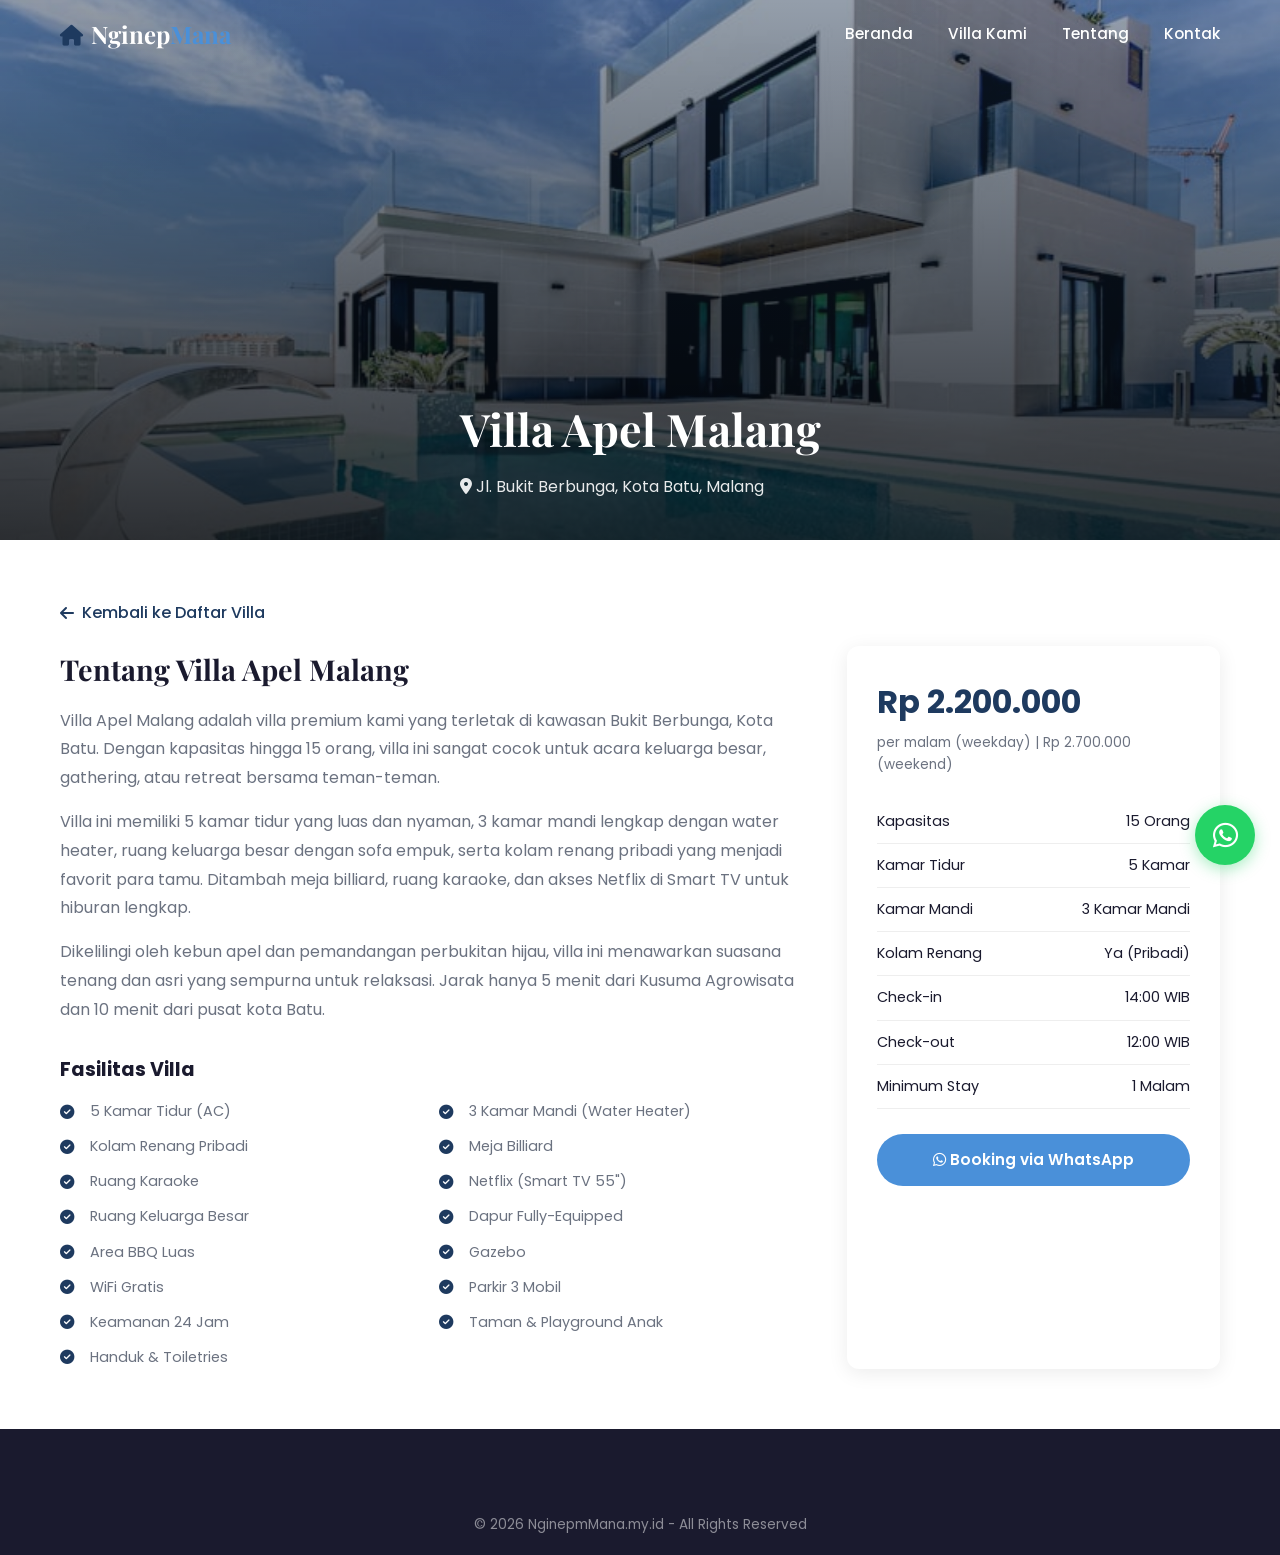
<file: villa-apel.html>
<!DOCTYPE html>
<html lang="id">
<head>
    <meta charset="UTF-8">
    <meta name="viewport" content="width=device-width, initial-scale=1.0">
    <meta name="description" content="Villa Apel Malang - Sewa villa mewah dengan 4 kamar tidur dan kolam renang pribadi di Kota Batu.">
    <title>Villa Apel Malang | Nginep Mana</title>
    <link rel="icon" type="image/svg+xml" href="img/favicon.svg">
    <link rel="stylesheet" href="css/style.css">
    <link rel="preconnect" href="https://fonts.googleapis.com">
    <link rel="preconnect" href="https://fonts.gstatic.com" crossorigin>
    <link href="https://fonts.googleapis.com/css2?family=Playfair+Display:wght@400;600;700&family=Poppins:wght@300;400;500;600&display=swap" rel="stylesheet">
    <link rel="stylesheet" href="https://cdnjs.cloudflare.com/ajax/libs/font-awesome/6.7.2/css/all.min.css">
</head>
<body>
    <!-- Navigation -->
    <nav class="navbar scrolled" id="navbar">
        <div class="container nav-container">
            <a href="index.html" class="logo">
                <span class="logo-icon"><i class="fas fa-home"></i></span>
                <span class="logo-text">Nginep<span class="highlight">Mana</span></span>
            </a>
            <ul class="nav-links" id="navLinks">
                <li><a href="index.html#beranda">Beranda</a></li>
                <li><a href="index.html#villa">Villa Kami</a></li>
                <li><a href="index.html#tentang">Tentang</a></li>
                <li><a href="index.html#kontak">Kontak</a></li>
            </ul>
            <button class="nav-toggle" id="navToggle">
                <i class="fas fa-bars"></i>
            </button>
        </div>
    </nav>

    <!-- Villa Hero -->
    <section class="villa-detail-hero">
        <img src="img/villa2.jpg" alt="Villa Apel Malang">
        <div class="overlay"></div>
        <div class="hero-text container">
            <h1>Villa Apel Malang</h1>
            <p><i class="fas fa-map-marker-alt"></i> Jl. Bukit Berbunga, Kota Batu, Malang</p>
        </div>
    </section>

    <!-- Villa Detail Content -->
    <section class="villa-detail-content">
        <div class="container">
            <a href="index.html#villa" class="back-link"><i class="fas fa-arrow-left"></i> Kembali ke Daftar Villa</a>
            <div class="villa-detail-grid">
                <div class="villa-description">
                    <h2>Tentang Villa Apel Malang</h2>
                    <p>Villa Apel Malang adalah villa premium kami yang terletak di kawasan Bukit Berbunga, Kota Batu. Dengan kapasitas hingga 15 orang, villa ini sangat cocok untuk acara keluarga besar, gathering, atau retreat bersama teman-teman.</p>
                    <p>Villa ini memiliki 5 kamar tidur yang luas dan nyaman, 3 kamar mandi lengkap dengan water heater, ruang keluarga besar dengan sofa empuk, serta kolam renang pribadi yang menjadi favorit para tamu. Ditambah meja billiard, ruang karaoke, dan akses Netflix di Smart TV untuk hiburan lengkap.</p>
                    <p>Dikelilingi oleh kebun apel dan pemandangan perbukitan hijau, villa ini menawarkan suasana tenang dan asri yang sempurna untuk relaksasi. Jarak hanya 5 menit dari Kusuma Agrowisata dan 10 menit dari pusat kota Batu.</p>

                    <div class="villa-amenities">
                        <h3>Fasilitas Villa</h3>
                        <ul class="amenity-list">
                            <li><i class="fas fa-check-circle"></i> 5 Kamar Tidur (AC)</li>
                            <li><i class="fas fa-check-circle"></i> 3 Kamar Mandi (Water Heater)</li>
                            <li><i class="fas fa-check-circle"></i> Kolam Renang Pribadi</li>
                            <li><i class="fas fa-check-circle"></i> Meja Billiard</li>
                            <li><i class="fas fa-check-circle"></i> Ruang Karaoke</li>
                            <li><i class="fas fa-check-circle"></i> Netflix (Smart TV 55")</li>
                            <li><i class="fas fa-check-circle"></i> Ruang Keluarga Besar</li>
                            <li><i class="fas fa-check-circle"></i> Dapur Fully-Equipped</li>
                            <li><i class="fas fa-check-circle"></i> Area BBQ Luas</li>
                            <li><i class="fas fa-check-circle"></i> Gazebo</li>
                            <li><i class="fas fa-check-circle"></i> WiFi Gratis</li>
                            <li><i class="fas fa-check-circle"></i> Parkir 3 Mobil</li>
                            <li><i class="fas fa-check-circle"></i> Keamanan 24 Jam</li>
                            <li><i class="fas fa-check-circle"></i> Taman & Playground Anak</li>
                            <li><i class="fas fa-check-circle"></i> Handuk & Toiletries</li>
                        </ul>
                    </div>
                </div>

                <div class="villa-booking-card">
                    <div class="price-tag">Rp 2.200.000</div>
                    <div class="price-note">per malam (weekday) | Rp 2.700.000 (weekend)</div>
                    <ul class="booking-details">
                        <li><span>Kapasitas</span><span>15 Orang</span></li>
                        <li><span>Kamar Tidur</span><span>5 Kamar</span></li>
                        <li><span>Kamar Mandi</span><span>3 Kamar Mandi</span></li>
                        <li><span>Kolam Renang</span><span>Ya (Pribadi)</span></li>
                        <li><span>Check-in</span><span>14:00 WIB</span></li>
                        <li><span>Check-out</span><span>12:00 WIB</span></li>
                        <li><span>Minimum Stay</span><span>1 Malam</span></li>
                    </ul>
                    <a href="https://wa.me/628997923594?text=Halo,%20saya%20ingin%20booking%20Villa%20Apel%20Malang" class="btn btn-primary btn-full" target="_blank">
                        <i class="fab fa-whatsapp"></i> Booking via WhatsApp
                    </a>
                </div>
            </div>
        </div>
    </section>

    <!-- Footer -->
    <footer class="footer">
        <div class="container">
            <div class="footer-bottom">
                <p>&copy; 2026 NginepmMana.my.id - All Rights Reserved</p>
            </div>
        </div>
    </footer>

    <a href="https://wa.me/628997923594" class="wa-float" target="_blank">
        <i class="fab fa-whatsapp"></i>
    </a>

    <script src="js/main.js"></script>
</body>
</html>
</file>
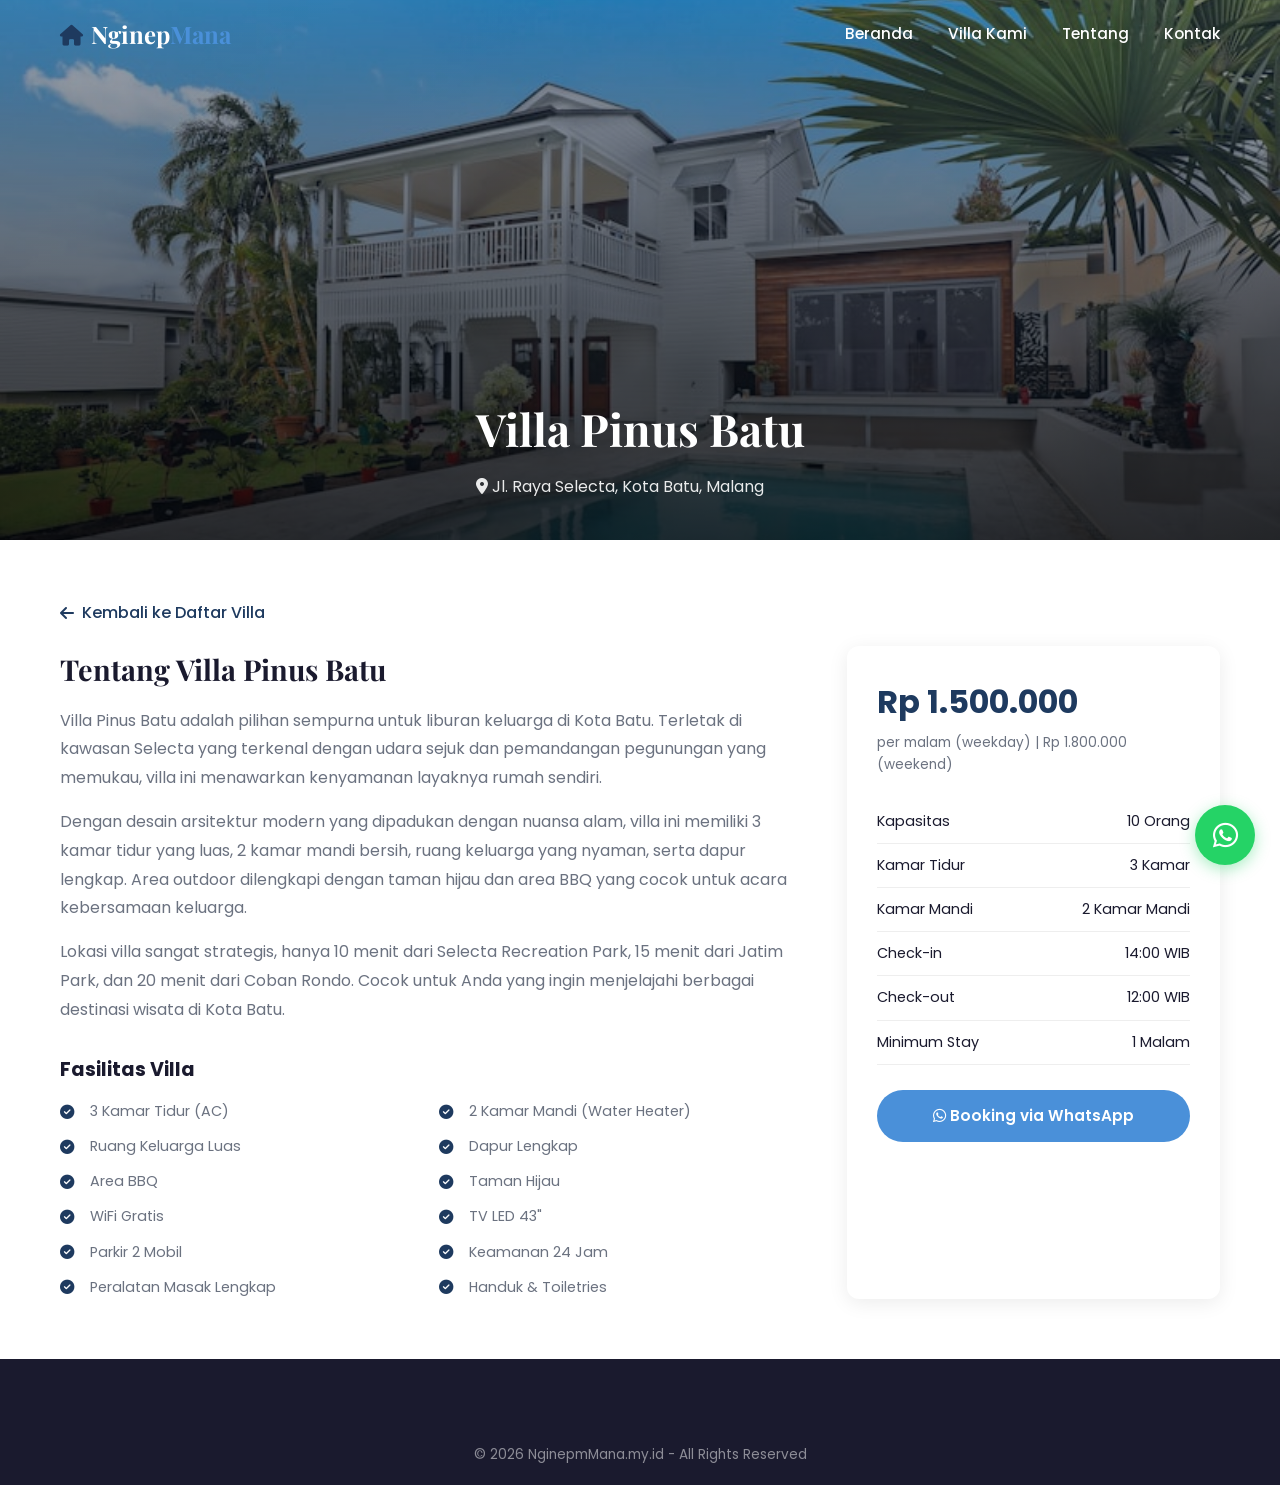
<file: villa-pinus.html>
<!DOCTYPE html>
<html lang="id">
<head>
    <meta charset="UTF-8">
    <meta name="viewport" content="width=device-width, initial-scale=1.0">
    <meta name="description" content="Villa Pinus Batu - Sewa villa nyaman dengan 3 kamar tidur di Kota Batu. Cocok untuk keluarga hingga 10 orang.">
    <title>Villa Pinus Batu | Nginep Mana</title>
    <link rel="icon" type="image/svg+xml" href="img/favicon.svg">
    <link rel="stylesheet" href="css/style.css">
    <link rel="preconnect" href="https://fonts.googleapis.com">
    <link rel="preconnect" href="https://fonts.gstatic.com" crossorigin>
    <link href="https://fonts.googleapis.com/css2?family=Playfair+Display:wght@400;600;700&family=Poppins:wght@300;400;500;600&display=swap" rel="stylesheet">
    <link rel="stylesheet" href="https://cdnjs.cloudflare.com/ajax/libs/font-awesome/6.7.2/css/all.min.css">
</head>
<body>
    <!-- Navigation -->
    <nav class="navbar scrolled" id="navbar">
        <div class="container nav-container">
            <a href="index.html" class="logo">
                <span class="logo-icon"><i class="fas fa-home"></i></span>
                <span class="logo-text">Nginep<span class="highlight">Mana</span></span>
            </a>
            <ul class="nav-links" id="navLinks">
                <li><a href="index.html#beranda">Beranda</a></li>
                <li><a href="index.html#villa">Villa Kami</a></li>
                <li><a href="index.html#tentang">Tentang</a></li>
                <li><a href="index.html#kontak">Kontak</a></li>
            </ul>
            <button class="nav-toggle" id="navToggle">
                <i class="fas fa-bars"></i>
            </button>
        </div>
    </nav>

    <!-- Villa Hero -->
    <section class="villa-detail-hero">
        <img src="img/villa1.jpg" alt="Villa Pinus Batu">
        <div class="overlay"></div>
        <div class="hero-text container">
            <h1>Villa Pinus Batu</h1>
            <p><i class="fas fa-map-marker-alt"></i> Jl. Raya Selecta, Kota Batu, Malang</p>
        </div>
    </section>

    <!-- Villa Detail Content -->
    <section class="villa-detail-content">
        <div class="container">
            <a href="index.html#villa" class="back-link"><i class="fas fa-arrow-left"></i> Kembali ke Daftar Villa</a>
            <div class="villa-detail-grid">
                <div class="villa-description">
                    <h2>Tentang Villa Pinus Batu</h2>
                    <p>Villa Pinus Batu adalah pilihan sempurna untuk liburan keluarga di Kota Batu. Terletak di kawasan Selecta yang terkenal dengan udara sejuk dan pemandangan pegunungan yang memukau, villa ini menawarkan kenyamanan layaknya rumah sendiri.</p>
                    <p>Dengan desain arsitektur modern yang dipadukan dengan nuansa alam, villa ini memiliki 3 kamar tidur yang luas, 2 kamar mandi bersih, ruang keluarga yang nyaman, serta dapur lengkap. Area outdoor dilengkapi dengan taman hijau dan area BBQ yang cocok untuk acara kebersamaan keluarga.</p>
                    <p>Lokasi villa sangat strategis, hanya 10 menit dari Selecta Recreation Park, 15 menit dari Jatim Park, dan 20 menit dari Coban Rondo. Cocok untuk Anda yang ingin menjelajahi berbagai destinasi wisata di Kota Batu.</p>

                    <div class="villa-amenities">
                        <h3>Fasilitas Villa</h3>
                        <ul class="amenity-list">
                            <li><i class="fas fa-check-circle"></i> 3 Kamar Tidur (AC)</li>
                            <li><i class="fas fa-check-circle"></i> 2 Kamar Mandi (Water Heater)</li>
                            <li><i class="fas fa-check-circle"></i> Ruang Keluarga Luas</li>
                            <li><i class="fas fa-check-circle"></i> Dapur Lengkap</li>
                            <li><i class="fas fa-check-circle"></i> Area BBQ</li>
                            <li><i class="fas fa-check-circle"></i> Taman Hijau</li>
                            <li><i class="fas fa-check-circle"></i> WiFi Gratis</li>
                            <li><i class="fas fa-check-circle"></i> TV LED 43"</li>
                            <li><i class="fas fa-check-circle"></i> Parkir 2 Mobil</li>
                            <li><i class="fas fa-check-circle"></i> Keamanan 24 Jam</li>
                            <li><i class="fas fa-check-circle"></i> Peralatan Masak Lengkap</li>
                            <li><i class="fas fa-check-circle"></i> Handuk & Toiletries</li>
                        </ul>
                    </div>
                </div>

                <div class="villa-booking-card">
                    <div class="price-tag">Rp 1.500.000</div>
                    <div class="price-note">per malam (weekday) | Rp 1.800.000 (weekend)</div>
                    <ul class="booking-details">
                        <li><span>Kapasitas</span><span>10 Orang</span></li>
                        <li><span>Kamar Tidur</span><span>3 Kamar</span></li>
                        <li><span>Kamar Mandi</span><span>2 Kamar Mandi</span></li>
                        <li><span>Check-in</span><span>14:00 WIB</span></li>
                        <li><span>Check-out</span><span>12:00 WIB</span></li>
                        <li><span>Minimum Stay</span><span>1 Malam</span></li>
                    </ul>
                    <a href="https://wa.me/628997923594?text=Halo,%20saya%20ingin%20booking%20Villa%20Pinus%20Batu" class="btn btn-primary btn-full" target="_blank">
                        <i class="fab fa-whatsapp"></i> Booking via WhatsApp
                    </a>
                </div>
            </div>
        </div>
    </section>

    <!-- Footer -->
    <footer class="footer">
        <div class="container">
            <div class="footer-bottom">
                <p>&copy; 2026 NginepmMana.my.id - All Rights Reserved</p>
            </div>
        </div>
    </footer>

    <a href="https://wa.me/628997923594" class="wa-float" target="_blank">
        <i class="fab fa-whatsapp"></i>
    </a>

    <script src="js/main.js"></script>
</body>
</html>
</file>
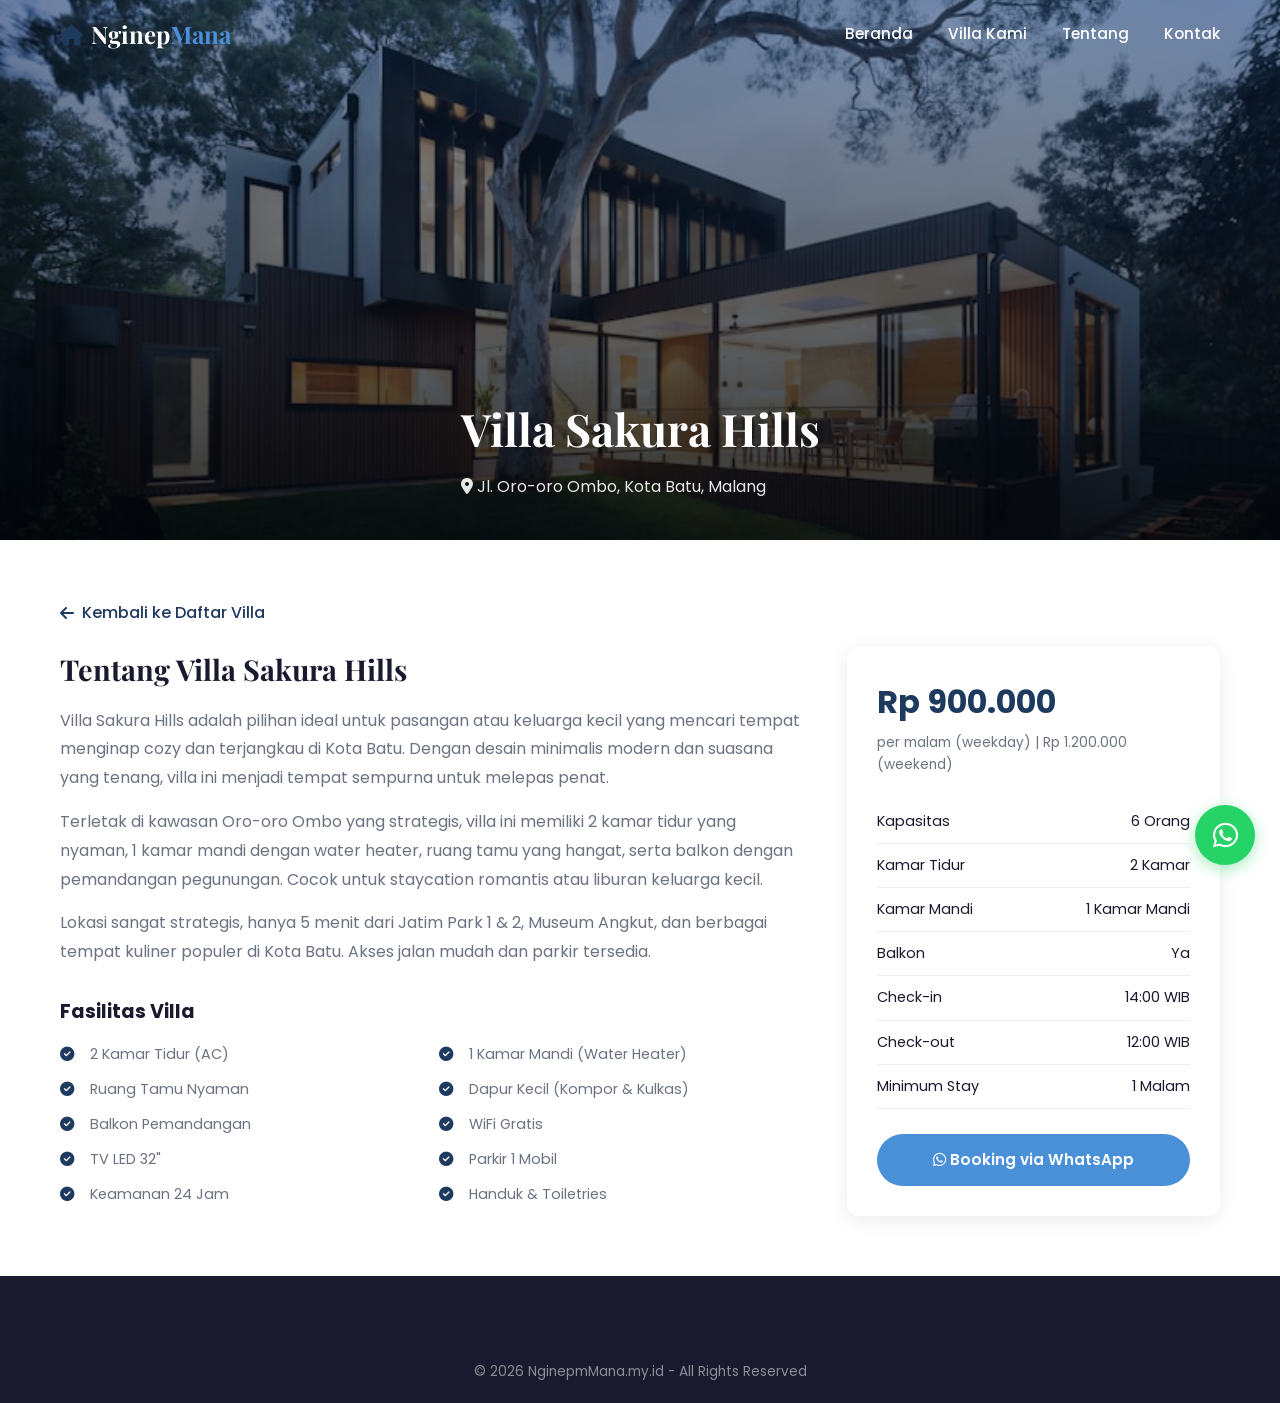
<file: villa-sakura.html>
<!DOCTYPE html>
<html lang="id">
<head>
    <meta charset="UTF-8">
    <meta name="viewport" content="width=device-width, initial-scale=1.0">
    <meta name="description" content="Villa Sakura Hills - Sewa villa cozy untuk pasangan dan keluarga kecil di Kota Batu dengan harga terjangkau.">
    <title>Villa Sakura Hills | Nginep Mana</title>
    <link rel="icon" type="image/svg+xml" href="img/favicon.svg">
    <link rel="stylesheet" href="css/style.css">
    <link rel="preconnect" href="https://fonts.googleapis.com">
    <link rel="preconnect" href="https://fonts.gstatic.com" crossorigin>
    <link href="https://fonts.googleapis.com/css2?family=Playfair+Display:wght@400;600;700&family=Poppins:wght@300;400;500;600&display=swap" rel="stylesheet">
    <link rel="stylesheet" href="https://cdnjs.cloudflare.com/ajax/libs/font-awesome/6.7.2/css/all.min.css">
</head>
<body>
    <!-- Navigation -->
    <nav class="navbar scrolled" id="navbar">
        <div class="container nav-container">
            <a href="index.html" class="logo">
                <span class="logo-icon"><i class="fas fa-home"></i></span>
                <span class="logo-text">Nginep<span class="highlight">Mana</span></span>
            </a>
            <ul class="nav-links" id="navLinks">
                <li><a href="index.html#beranda">Beranda</a></li>
                <li><a href="index.html#villa">Villa Kami</a></li>
                <li><a href="index.html#tentang">Tentang</a></li>
                <li><a href="index.html#kontak">Kontak</a></li>
            </ul>
            <button class="nav-toggle" id="navToggle">
                <i class="fas fa-bars"></i>
            </button>
        </div>
    </nav>

    <!-- Villa Hero -->
    <section class="villa-detail-hero">
        <img src="img/villa3.jpg" alt="Villa Sakura Hills">
        <div class="overlay"></div>
        <div class="hero-text container">
            <h1>Villa Sakura Hills</h1>
            <p><i class="fas fa-map-marker-alt"></i> Jl. Oro-oro Ombo, Kota Batu, Malang</p>
        </div>
    </section>

    <!-- Villa Detail Content -->
    <section class="villa-detail-content">
        <div class="container">
            <a href="index.html#villa" class="back-link"><i class="fas fa-arrow-left"></i> Kembali ke Daftar Villa</a>
            <div class="villa-detail-grid">
                <div class="villa-description">
                    <h2>Tentang Villa Sakura Hills</h2>
                    <p>Villa Sakura Hills adalah pilihan ideal untuk pasangan atau keluarga kecil yang mencari tempat menginap cozy dan terjangkau di Kota Batu. Dengan desain minimalis modern dan suasana yang tenang, villa ini menjadi tempat sempurna untuk melepas penat.</p>
                    <p>Terletak di kawasan Oro-oro Ombo yang strategis, villa ini memiliki 2 kamar tidur yang nyaman, 1 kamar mandi dengan water heater, ruang tamu yang hangat, serta balkon dengan pemandangan pegunungan. Cocok untuk staycation romantis atau liburan keluarga kecil.</p>
                    <p>Lokasi sangat strategis, hanya 5 menit dari Jatim Park 1 & 2, Museum Angkut, dan berbagai tempat kuliner populer di Kota Batu. Akses jalan mudah dan parkir tersedia.</p>

                    <div class="villa-amenities">
                        <h3>Fasilitas Villa</h3>
                        <ul class="amenity-list">
                            <li><i class="fas fa-check-circle"></i> 2 Kamar Tidur (AC)</li>
                            <li><i class="fas fa-check-circle"></i> 1 Kamar Mandi (Water Heater)</li>
                            <li><i class="fas fa-check-circle"></i> Ruang Tamu Nyaman</li>
                            <li><i class="fas fa-check-circle"></i> Dapur Kecil (Kompor & Kulkas)</li>
                            <li><i class="fas fa-check-circle"></i> Balkon Pemandangan</li>
                            <li><i class="fas fa-check-circle"></i> WiFi Gratis</li>
                            <li><i class="fas fa-check-circle"></i> TV LED 32"</li>
                            <li><i class="fas fa-check-circle"></i> Parkir 1 Mobil</li>
                            <li><i class="fas fa-check-circle"></i> Keamanan 24 Jam</li>
                            <li><i class="fas fa-check-circle"></i> Handuk & Toiletries</li>
                        </ul>
                    </div>
                </div>

                <div class="villa-booking-card">
                    <div class="price-tag">Rp 900.000</div>
                    <div class="price-note">per malam (weekday) | Rp 1.200.000 (weekend)</div>
                    <ul class="booking-details">
                        <li><span>Kapasitas</span><span>6 Orang</span></li>
                        <li><span>Kamar Tidur</span><span>2 Kamar</span></li>
                        <li><span>Kamar Mandi</span><span>1 Kamar Mandi</span></li>
                        <li><span>Balkon</span><span>Ya</span></li>
                        <li><span>Check-in</span><span>14:00 WIB</span></li>
                        <li><span>Check-out</span><span>12:00 WIB</span></li>
                        <li><span>Minimum Stay</span><span>1 Malam</span></li>
                    </ul>
                    <a href="https://wa.me/628997923594?text=Halo,%20saya%20ingin%20booking%20Villa%20Sakura%20Hills" class="btn btn-primary btn-full" target="_blank">
                        <i class="fab fa-whatsapp"></i> Booking via WhatsApp
                    </a>
                </div>
            </div>
        </div>
    </section>

    <!-- Footer -->
    <footer class="footer">
        <div class="container">
            <div class="footer-bottom">
                <p>&copy; 2026 NginepmMana.my.id - All Rights Reserved</p>
            </div>
        </div>
    </footer>

    <a href="https://wa.me/628997923594" class="wa-float" target="_blank">
        <i class="fab fa-whatsapp"></i>
    </a>

    <script src="js/main.js"></script>
</body>
</html>
</file>
<file: css/style.css>
/* ===== RESET & BASE ===== */
* {
    margin: 0;
    padding: 0;
    box-sizing: border-box;
}

:root {
    --primary: #1e3a5f;
    --primary-dark: #0f2440;
    --primary-light: #4a90d9;
    --secondary: #c9a84c;
    --accent: #d4af37;
    --dark: #1a1a2e;
    --gray: #6b7280;
    --gray-light: #f3f4f6;
    --white: #ffffff;
    --shadow: 0 4px 20px rgba(0,0,0,0.08);
    --shadow-hover: 0 8px 30px rgba(0,0,0,0.12);
    --radius: 12px;
    --transition: all 0.3s ease;
}

html {
    scroll-behavior: smooth;
}

body {
    font-family: 'Poppins', sans-serif;
    color: var(--dark);
    line-height: 1.6;
    overflow-x: hidden;
}

.container {
    max-width: 1200px;
    margin: 0 auto;
    padding: 0 20px;
}

a {
    text-decoration: none;
    color: inherit;
}

img {
    max-width: 100%;
    height: auto;
    display: block;
}


/* ===== NAVBAR ===== */
.navbar {
    position: fixed;
    top: 0;
    left: 0;
    width: 100%;
    z-index: 1000;
    padding: 15px 0;
    transition: var(--transition);
    background: transparent;
}

.navbar.scrolled {
    background: var(--white);
    box-shadow: var(--shadow);
    padding: 10px 0;
}

.nav-container {
    display: flex;
    align-items: center;
    justify-content: space-between;
}

.logo {
    display: flex;
    align-items: center;
    gap: 8px;
    font-size: 1.5rem;
    font-weight: 700;
    font-family: 'Playfair Display', serif;
}

.logo-icon {
    color: var(--primary);
    font-size: 1.3rem;
}

.logo-text {
    color: var(--white);
    transition: var(--transition);
}

.navbar.scrolled .logo-text {
    color: var(--dark);
}

.logo-text .highlight {
    color: var(--primary-light);
}

.navbar.scrolled .logo-text .highlight {
    color: var(--primary);
}

.nav-links {
    display: flex;
    list-style: none;
    gap: 35px;
}

.nav-links a {
    color: var(--white);
    font-weight: 500;
    font-size: 0.95rem;
    transition: var(--transition);
    position: relative;
}

.nav-links a::after {
    content: '';
    position: absolute;
    bottom: -5px;
    left: 0;
    width: 0;
    height: 2px;
    background: var(--primary-light);
    transition: var(--transition);
}

.nav-links a:hover::after {
    width: 100%;
}

.navbar.scrolled .nav-links a {
    color: var(--dark);
}

.nav-toggle {
    display: none;
    background: none;
    border: none;
    font-size: 1.5rem;
    color: var(--white);
    cursor: pointer;
}

.navbar.scrolled .nav-toggle {
    color: var(--dark);
}


/* ===== HERO ===== */
.hero {
    height: 100vh;
    min-height: 600px;
    display: flex;
    align-items: center;
    justify-content: center;
    text-align: center;
    position: relative;
    overflow: clip;
}

.hero .parallax-bg {
    position: absolute;
    top: -15%;
    left: 0;
    width: 100%;
    height: 130%;
    background: url('../img/hero-bg.jpg') center/cover no-repeat;
    will-change: transform;
    z-index: 0;
}

.hero-overlay {
    position: absolute;
    top: 0;
    left: 0;
    width: 100%;
    height: 100%;
    background: linear-gradient(180deg, rgba(15,36,64,0.7) 0%, rgba(30,58,95,0.85) 100%);
    z-index: 1;
}

.hero-content {
    position: relative;
    z-index: 2;
    color: var(--white);
    max-width: 700px;
    padding: 0 20px;
}

.hero-content h1 {
    font-family: 'Playfair Display', serif;
    font-size: 4rem;
    font-weight: 700;
    margin-bottom: 10px;
    animation: fadeInUp 1s ease;
}

.hero-subtitle {
    font-size: 1.4rem;
    font-weight: 300;
    margin-bottom: 15px;
    animation: fadeInUp 1s ease 0.2s both;
}

.hero-desc {
    font-size: 1rem;
    opacity: 0.9;
    margin-bottom: 30px;
    animation: fadeInUp 1s ease 0.4s both;
}

.hero-scroll {
    position: absolute;
    bottom: 30px;
    left: 50%;
    transform: translateX(-50%);
    z-index: 2;
    animation: bounce 2s infinite;
}

.hero-scroll a {
    color: var(--white);
    font-size: 1.5rem;
    opacity: 0.7;
}

@keyframes fadeInUp {
    from { opacity: 0; transform: translateY(30px); }
    to { opacity: 1; transform: translateY(0); }
}

@keyframes bounce {
    0%, 20%, 50%, 80%, 100% { transform: translateX(-50%) translateY(0); }
    40% { transform: translateX(-50%) translateY(-10px); }
    60% { transform: translateX(-50%) translateY(-5px); }
}


/* ===== BUTTONS ===== */
.btn {
    display: inline-block;
    padding: 14px 32px;
    border-radius: 50px;
    font-weight: 600;
    font-size: 0.95rem;
    transition: var(--transition);
    cursor: pointer;
    border: none;
    text-align: center;
}

.btn-primary {
    background: var(--primary-light);
    color: var(--white);
}

.btn-primary:hover {
    background: var(--primary);
    transform: translateY(-2px);
    box-shadow: 0 5px 15px rgba(30,58,95,0.4);
}

.btn-secondary {
    background: var(--white);
    color: var(--primary);
    border: 2px solid var(--primary);
}

.btn-secondary:hover {
    background: var(--primary);
    color: var(--white);
    transform: translateY(-2px);
}

.btn-full {
    width: 100%;
}

/* ===== PARALLAX SYSTEM ===== */
.parallax-bg {
    position: absolute;
    top: -15%;
    left: 0;
    width: 100%;
    height: 130%;
    background-position: center;
    background-size: cover;
    background-repeat: no-repeat;
    will-change: transform;
    z-index: 0;
}

/* ===== FEATURES ===== */
.features {
    padding: 80px 0;
    position: relative;
    overflow: clip;
}

.features .parallax-bg {
    background-image: url('../img/parallax-features.jpg');
}

.features .parallax-overlay {
    position: absolute;
    top: 0;
    left: 0;
    width: 100%;
    height: 100%;
    background: rgba(243, 244, 246, 0.92);
    z-index: 1;
}

.features > .container {
    position: relative;
    z-index: 2;
}

.features-grid {
    display: grid;
    grid-template-columns: repeat(4, 1fr);
    gap: 30px;
}

.feature-item {
    text-align: center;
    padding: 30px 20px;
    background: var(--white);
    border-radius: var(--radius);
    box-shadow: var(--shadow);
    transition: var(--transition);
}

.feature-item:hover {
    transform: translateY(-5px);
    box-shadow: var(--shadow-hover);
}

.feature-icon {
    width: 70px;
    height: 70px;
    margin: 0 auto 20px;
    display: flex;
    align-items: center;
    justify-content: center;
    background: linear-gradient(135deg, var(--primary-light), var(--primary));
    border-radius: 50%;
    color: var(--white);
    font-size: 1.5rem;
}

.feature-item h3 {
    font-size: 1.1rem;
    margin-bottom: 10px;
    color: var(--dark);
}

.feature-item p {
    font-size: 0.9rem;
    color: var(--gray);
}


/* ===== SECTION HEADER ===== */
.section-header {
    text-align: center;
    margin-bottom: 50px;
}

.section-header h2 {
    font-family: 'Playfair Display', serif;
    font-size: 2.5rem;
    color: var(--dark);
    margin-bottom: 10px;
}

.section-header p {
    font-size: 1.05rem;
    color: var(--gray);
}

/* ===== VILLA LISTINGS ===== */
.villas {
    padding: 100px 0;
    position: relative;
    overflow: clip;
}

.villas .parallax-bg {
    background-image: url('../img/parallax-villas.jpg');
}

.villas .parallax-overlay {
    position: absolute;
    top: 0;
    left: 0;
    width: 100%;
    height: 100%;
    background: rgba(255, 255, 255, 0.93);
    z-index: 1;
}

.villas > .container {
    position: relative;
    z-index: 2;
}

.villa-grid {
    display: grid;
    grid-template-columns: repeat(3, 1fr);
    gap: 30px;
}

.villa-card {
    background: var(--white);
    border-radius: var(--radius);
    overflow: hidden;
    box-shadow: var(--shadow);
    transition: var(--transition);
}

.villa-card:hover {
    transform: translateY(-8px);
    box-shadow: var(--shadow-hover);
}

.villa-image {
    position: relative;
    height: 220px;
    overflow: hidden;
    background: linear-gradient(135deg, #1e3a5f 0%, #4a90d9 100%);
}

.villa-image img {
    width: 100%;
    height: 100%;
    object-fit: cover;
    transition: var(--transition);
}

.villa-card:hover .villa-image img {
    transform: scale(1.05);
}

.villa-badge {
    position: absolute;
    top: 15px;
    left: 15px;
    background: var(--primary);
    color: var(--white);
    padding: 5px 15px;
    border-radius: 20px;
    font-size: 0.8rem;
    font-weight: 600;
}

.villa-badge.new {
    background: var(--secondary);
}

.villa-info {
    padding: 25px;
}

.villa-info h3 {
    font-size: 1.3rem;
    font-family: 'Playfair Display', serif;
    margin-bottom: 8px;
}

.villa-location {
    color: var(--gray);
    font-size: 0.85rem;
    margin-bottom: 15px;
}

.villa-location i {
    color: var(--primary);
    margin-right: 5px;
}

.villa-features {
    display: flex;
    gap: 15px;
    margin-bottom: 20px;
    flex-wrap: wrap;
}

.villa-features span {
    font-size: 0.8rem;
    color: var(--gray);
    display: flex;
    align-items: center;
    gap: 5px;
}

.villa-features span i {
    color: var(--primary);
}

.villa-price {
    margin-bottom: 20px;
}

.villa-price .price {
    font-size: 1.4rem;
    font-weight: 700;
    color: var(--primary);
}

.villa-price .per-night {
    font-size: 0.85rem;
    color: var(--gray);
}


/* ===== ABOUT ===== */
.about {
    padding: 100px 0;
    position: relative;
    overflow: clip;
}

.about .parallax-bg {
    background-image: url('../img/hero-bg.jpg');
}

.about .parallax-overlay {
    position: absolute;
    top: 0;
    left: 0;
    width: 100%;
    height: 100%;
    background: rgba(243, 244, 246, 0.93);
    z-index: 1;
}

.about > .container {
    position: relative;
    z-index: 2;
}

.about-grid {
    display: grid;
    grid-template-columns: 1fr 1fr;
    gap: 60px;
    align-items: center;
}

.about-content h2 {
    font-family: 'Playfair Display', serif;
    font-size: 2.5rem;
    margin-bottom: 20px;
}

.about-content p {
    color: var(--gray);
    margin-bottom: 15px;
    font-size: 0.95rem;
}

.about-stats {
    display: flex;
    gap: 40px;
    margin-top: 30px;
}

.stat {
    text-align: center;
}

.stat-number {
    display: block;
    font-size: 2.2rem;
    font-weight: 700;
    color: var(--primary);
    font-family: 'Playfair Display', serif;
}

.stat-label {
    font-size: 0.85rem;
    color: var(--gray);
}

.about-image {
    border-radius: var(--radius);
    overflow: hidden;
    box-shadow: var(--shadow-hover);
    height: 400px;
    background: linear-gradient(135deg, #4a90d9, #1e3a5f);
}

.about-image img {
    width: 100%;
    height: 100%;
    object-fit: cover;
}

/* ===== TESTIMONIALS ===== */
.testimonials {
    padding: 100px 0;
    position: relative;
    overflow: clip;
}

.testimonials .parallax-bg {
    background-image: url('../img/parallax-testimonials.jpg');
}

.testimonials .parallax-overlay {
    position: absolute;
    top: 0;
    left: 0;
    width: 100%;
    height: 100%;
    background: rgba(255, 255, 255, 0.90);
    z-index: 1;
}

.testimonials > .container {
    position: relative;
    z-index: 2;
}

.testimonial-grid {
    display: grid;
    grid-template-columns: repeat(3, 1fr);
    gap: 30px;
}

.testimonial-card {
    background: var(--white);
    padding: 30px;
    border-radius: var(--radius);
    box-shadow: var(--shadow);
    transition: var(--transition);
}

.testimonial-card:hover {
    transform: translateY(-5px);
    box-shadow: var(--shadow-hover);
}

.testimonial-stars {
    margin-bottom: 15px;
    color: var(--accent);
}

.testimonial-card p {
    font-size: 0.95rem;
    color: var(--gray);
    font-style: italic;
    margin-bottom: 20px;
    line-height: 1.7;
}

.testimonial-author strong {
    display: block;
    color: var(--dark);
}

.testimonial-author span {
    font-size: 0.85rem;
    color: var(--gray);
}


/* ===== CONTACT ===== */
.contact {
    padding: 100px 0;
    position: relative;
    overflow: clip;
}

.contact .parallax-bg {
    background-image: url('../img/parallax-contact.jpg');
}

.contact .parallax-overlay {
    position: absolute;
    top: 0;
    left: 0;
    width: 100%;
    height: 100%;
    background: rgba(243, 244, 246, 0.92);
    z-index: 1;
}

.contact > .container {
    position: relative;
    z-index: 2;
}

.contact-grid {
    display: grid;
    grid-template-columns: 1fr 1fr;
    gap: 50px;
}

.contact-item {
    display: flex;
    gap: 15px;
    margin-bottom: 25px;
    align-items: flex-start;
}

.contact-item > i {
    width: 45px;
    height: 45px;
    display: flex;
    align-items: center;
    justify-content: center;
    background: var(--primary);
    color: var(--white);
    border-radius: 50%;
    font-size: 1rem;
    flex-shrink: 0;
}

.contact-item h4 {
    font-size: 0.95rem;
    margin-bottom: 3px;
}

.contact-item p {
    font-size: 0.9rem;
    color: var(--gray);
}

.contact-socials {
    display: flex;
    gap: 12px;
    margin-top: 20px;
}

.social-link {
    width: 45px;
    height: 45px;
    display: flex;
    align-items: center;
    justify-content: center;
    background: var(--primary);
    color: var(--white);
    border-radius: 50%;
    font-size: 1.1rem;
    transition: var(--transition);
}

.social-link:hover {
    background: var(--primary-dark);
    transform: translateY(-3px);
}

.contact-form {
    background: var(--white);
    padding: 35px;
    border-radius: var(--radius);
    box-shadow: var(--shadow);
}

.form-group {
    margin-bottom: 18px;
}

.form-group input,
.form-group select,
.form-group textarea {
    width: 100%;
    padding: 14px 18px;
    border: 2px solid #e5e7eb;
    border-radius: 8px;
    font-size: 0.95rem;
    font-family: 'Poppins', sans-serif;
    transition: var(--transition);
    outline: none;
}

.form-group input:focus,
.form-group select:focus,
.form-group textarea:focus {
    border-color: var(--primary-light);
    box-shadow: 0 0 0 3px rgba(74,144,217,0.1);
}

.form-group textarea {
    resize: vertical;
}


/* ===== FOOTER ===== */
.footer {
    background: var(--dark);
    color: var(--white);
    padding: 60px 0 20px;
}

.footer-grid {
    display: grid;
    grid-template-columns: 2fr 1fr 1fr 1fr;
    gap: 40px;
    padding-bottom: 40px;
    border-bottom: 1px solid rgba(255,255,255,0.1);
}

.footer-brand .logo {
    margin-bottom: 15px;
}

.footer-brand p {
    color: rgba(255,255,255,0.7);
    font-size: 0.9rem;
    line-height: 1.7;
}

.footer-links h4 {
    margin-bottom: 18px;
    font-size: 1rem;
}

.footer-links ul {
    list-style: none;
}

.footer-links li {
    margin-bottom: 10px;
    font-size: 0.9rem;
    color: rgba(255,255,255,0.7);
}

.footer-links li a:hover {
    color: var(--primary-light);
}

.footer-links li i {
    margin-right: 8px;
    color: var(--primary-light);
}

.footer-bottom {
    text-align: center;
    padding-top: 25px;
    font-size: 0.85rem;
    color: rgba(255,255,255,0.5);
}

/* ===== WHATSAPP FLOAT ===== */
.wa-float {
    position: fixed;
    bottom: 35px;
    right: 25px;
    width: 60px;
    height: 60px;
    background: #25d366;
    color: var(--white);
    border-radius: 50%;
    display: flex;
    align-items: center;
    justify-content: center;
    font-size: 1.8rem;
    box-shadow: 0 4px 15px rgba(37,211,102,0.4);
    z-index: 999;
    transition: var(--transition);
    animation: pulse 2s infinite;
}

.wa-float:hover {
    transform: scale(1.1);
    box-shadow: 0 6px 20px rgba(37,211,102,0.6);
}

@keyframes pulse {
    0% { box-shadow: 0 0 0 0 rgba(37,211,102,0.5); }
    70% { box-shadow: 0 0 0 15px rgba(37,211,102,0); }
    100% { box-shadow: 0 0 0 0 rgba(37,211,102,0); }
}


/* ===== RESPONSIVE ===== */
@media (max-width: 1024px) {
    .features-grid {
        grid-template-columns: repeat(2, 1fr);
    }
    .villa-grid {
        grid-template-columns: repeat(2, 1fr);
    }
    .footer-grid {
        grid-template-columns: 1fr 1fr;
    }
}

@media (max-width: 768px) {
    .nav-links {
        display: none;
        position: absolute;
        top: 100%;
        left: 0;
        width: 100%;
        background: var(--white);
        flex-direction: column;
        padding: 20px;
        gap: 15px;
        box-shadow: var(--shadow);
    }
    .nav-links.active {
        display: flex;
    }
    .nav-links a {
        color: var(--dark) !important;
    }
    .nav-toggle {
        display: block;
    }
    .hero-content h1 {
        font-size: 2.8rem;
    }
    .hero-subtitle {
        font-size: 1.1rem;
    }
    .features-grid {
        grid-template-columns: repeat(2, 1fr);
        gap: 20px;
    }
    .villa-grid {
        grid-template-columns: 1fr;
    }
    .about-grid {
        grid-template-columns: 1fr;
        gap: 30px;
    }
    .about-image {
        height: 280px;
    }
    .testimonial-grid {
        grid-template-columns: 1fr;
    }
    .contact-grid {
        grid-template-columns: 1fr;
    }
    .footer-grid {
        grid-template-columns: 1fr;
        gap: 30px;
    }
    .section-header h2 {
        font-size: 2rem;
    }
}

@media (max-width: 480px) {
    .hero-content h1 {
        font-size: 2.2rem;
    }
    .features-grid {
        grid-template-columns: 1fr;
    }
    .about-stats {
        flex-wrap: wrap;
        gap: 20px;
    }
    .btn {
        padding: 12px 24px;
        font-size: 0.9rem;
    }
}

/* ===== VILLA DETAIL PAGE ===== */
.villa-detail-hero {
    height: 60vh;
    min-height: 400px;
    position: relative;
    display: flex;
    align-items: flex-end;
    background: linear-gradient(135deg, #0f2440, #1e3a5f);
}

.villa-detail-hero img {
    position: absolute;
    top: 0;
    left: 0;
    width: 100%;
    height: 100%;
    object-fit: cover;
    opacity: 0.6;
}

.villa-detail-hero .overlay {
    position: absolute;
    top: 0;
    left: 0;
    width: 100%;
    height: 100%;
    background: linear-gradient(to top, rgba(0,0,0,0.7), transparent);
}

.villa-detail-hero .hero-text {
    position: relative;
    z-index: 2;
    padding: 40px;
    color: var(--white);
}

.villa-detail-hero .hero-text h1 {
    font-family: 'Playfair Display', serif;
    font-size: 2.8rem;
    margin-bottom: 10px;
}

.villa-detail-hero .hero-text p {
    font-size: 1rem;
    opacity: 0.9;
}

.villa-detail-content {
    padding: 60px 0;
}

.villa-detail-grid {
    display: grid;
    grid-template-columns: 2fr 1fr;
    gap: 40px;
}

.villa-description h2 {
    font-family: 'Playfair Display', serif;
    font-size: 1.8rem;
    margin-bottom: 15px;
}

.villa-description p {
    color: var(--gray);
    margin-bottom: 15px;
    line-height: 1.8;
}

.villa-amenities {
    margin-top: 30px;
}

.villa-amenities h3 {
    font-size: 1.2rem;
    margin-bottom: 15px;
}

.amenity-list {
    display: grid;
    grid-template-columns: 1fr 1fr;
    gap: 12px;
}

.amenity-list li {
    list-style: none;
    display: flex;
    align-items: center;
    gap: 10px;
    font-size: 0.9rem;
    color: var(--gray);
}

.amenity-list li i {
    color: var(--primary);
    width: 20px;
}

.villa-booking-card {
    background: var(--white);
    padding: 30px;
    border-radius: var(--radius);
    box-shadow: var(--shadow);
    position: sticky;
    top: 100px;
}

.villa-booking-card .price-tag {
    font-size: 2rem;
    font-weight: 700;
    color: var(--primary);
    margin-bottom: 5px;
}

.villa-booking-card .price-note {
    color: var(--gray);
    font-size: 0.85rem;
    margin-bottom: 25px;
}

.booking-details {
    margin-bottom: 25px;
}

.booking-details li {
    list-style: none;
    display: flex;
    justify-content: space-between;
    padding: 10px 0;
    border-bottom: 1px solid #eee;
    font-size: 0.9rem;
}

.back-link {
    display: inline-flex;
    align-items: center;
    gap: 8px;
    color: var(--primary);
    font-weight: 500;
    margin-bottom: 20px;
    transition: var(--transition);
}

.back-link:hover {
    gap: 12px;
}

@media (max-width: 768px) {
    .villa-detail-grid {
        grid-template-columns: 1fr;
    }
    .villa-detail-hero .hero-text h1 {
        font-size: 2rem;
    }
    .villa-booking-card {
        position: static;
    }
}


/* ===== SCROLL ANIMATIONS ===== */
.animate-target {
    opacity: 0;
    transform: translateY(30px);
    transition: opacity 0.6s ease, transform 0.6s ease;
}

.animate-target.animate-in {
    opacity: 1;
    transform: translateY(0);
}

.villa-card:nth-child(2) { transition-delay: 0.1s; }
.villa-card:nth-child(3) { transition-delay: 0.2s; }
.feature-item:nth-child(2) { transition-delay: 0.1s; }
.feature-item:nth-child(3) { transition-delay: 0.2s; }
.feature-item:nth-child(4) { transition-delay: 0.3s; }
.testimonial-card:nth-child(2) { transition-delay: 0.1s; }
.testimonial-card:nth-child(3) { transition-delay: 0.2s; }


/* ===== TRUST / REKENING SECTION ===== */
.trust-section {
    padding: 80px 0;
    background: var(--white);
}

.trust-alert {
    display: flex;
    align-items: center;
    gap: 15px;
    background: #fff3cd;
    border: 1px solid #ffc107;
    border-left: 5px solid #ffc107;
    padding: 20px 25px;
    border-radius: 8px;
    margin-bottom: 40px;
}

.trust-alert i {
    font-size: 1.5rem;
    color: #d4af37;
    flex-shrink: 0;
}

.trust-alert p {
    font-size: 0.95rem;
    color: var(--dark);
    line-height: 1.6;
}

.trust-alert .highlight-name {
    color: var(--primary);
    font-weight: 700;
    font-size: 1.05rem;
}

.rekening-grid {
    display: grid;
    grid-template-columns: repeat(2, 1fr);
    gap: 25px;
    margin-bottom: 30px;
    max-width: 700px;
    margin-left: auto;
    margin-right: auto;
}

.rekening-card {
    background: var(--gray-light);
    border: 2px solid #e5e7eb;
    border-radius: var(--radius);
    padding: 30px;
    text-align: center;
    transition: var(--transition);
}

.rekening-card:hover {
    border-color: var(--primary-light);
    box-shadow: var(--shadow);
    transform: translateY(-3px);
}

.bank-logo {
    display: inline-block;
    background: var(--primary);
    color: var(--white);
    font-weight: 700;
    font-size: 1.2rem;
    padding: 10px 25px;
    border-radius: 8px;
    margin-bottom: 15px;
    letter-spacing: 1px;
}

.rekening-info h4 {
    font-size: 1rem;
    margin-bottom: 8px;
    color: var(--dark);
}

.rekening-number {
    font-size: 1.3rem;
    font-weight: 700;
    color: var(--primary);
    letter-spacing: 1px;
    margin-bottom: 5px;
    font-family: 'Courier New', monospace;
}

.rekening-name {
    font-size: 0.9rem;
    color: var(--gray);
    font-style: italic;
}

.trust-note {
    text-align: center;
    padding: 15px;
    background: var(--gray-light);
    border-radius: 8px;
}

.trust-note p {
    font-size: 0.9rem;
    color: var(--gray);
}

.trust-note i {
    color: var(--primary-light);
    margin-right: 5px;
}

@media (max-width: 768px) {
    .rekening-grid {
        grid-template-columns: 1fr;
    }
    .trust-alert {
        flex-direction: column;
        text-align: center;
    }
}


/* ===== FLATPICKR CUSTOM (Weekend & Holiday Highlight) ===== */
.flatpickr-calendar .flatpickr-day.weekend-day {
    position: relative;
}

.flatpickr-calendar .flatpickr-day.weekend-day::after {
    content: '';
    position: absolute;
    bottom: 2px;
    left: 50%;
    transform: translateX(-50%);
    width: 5px;
    height: 5px;
    background: #d4af37;
    border-radius: 50%;
}

.flatpickr-calendar .flatpickr-day.weekend-day.selected,
.flatpickr-calendar .flatpickr-day.weekend-day.selected:hover {
    background: #d4af37 !important;
    border-color: #d4af37 !important;
    color: #fff !important;
}

.flatpickr-calendar .flatpickr-day.weekend-day.selected::after {
    background: #fff;
}

/* Hari Libur Nasional */
.flatpickr-calendar .flatpickr-day.holiday-day {
    position: relative;
}

.flatpickr-calendar .flatpickr-day.holiday-day::after {
    content: '';
    position: absolute;
    bottom: 2px;
    left: 50%;
    transform: translateX(-50%);
    width: 5px;
    height: 5px;
    background: #dc3545;
    border-radius: 50%;
}

.flatpickr-calendar .flatpickr-day.holiday-day.selected,
.flatpickr-calendar .flatpickr-day.holiday-day.selected:hover {
    background: #dc3545 !important;
    border-color: #dc3545 !important;
    color: #fff !important;
}

.flatpickr-calendar .flatpickr-day.holiday-day.selected::after {
    background: #fff;
}

/* Calendar Legend */
.calendar-legend {
    display: flex;
    align-items: center;
    gap: 15px;
    margin-top: 10px;
    font-size: 0.8rem;
    color: var(--gray);
    flex-wrap: wrap;
}

.legend-item {
    display: flex;
    align-items: center;
    gap: 6px;
}

.legend-dot {
    width: 10px;
    height: 10px;
    border-radius: 50%;
}

.legend-dot.weekday {
    background: #e5e7eb;
    border: 1px solid #d1d5db;
}

.legend-dot.weekend {
    background: #d4af37;
}

.legend-dot.holiday {
    background: #dc3545;
}


/* ===== FLATPICKR MONTH DROPDOWN ===== */
.flatpickr-calendar .flatpickr-current-month {
    font-size: 0.9rem;
}

.flatpickr-calendar .flatpickr-current-month .flatpickr-monthDropdown-months {
    font-size: 0.9rem;
}

.flatpickr-calendar .flatpickr-current-month input.cur-year {
    font-size: 0.9rem;
}


/* ===== FIXED RUNNING TEXT (Bottom of screen) ===== */
.ticker-fixed {
    position: fixed;
    bottom: 0;
    left: 0;
    width: 100%;
    background: var(--primary-dark);
    overflow: hidden;
    white-space: nowrap;
    padding: 6px 0;
    z-index: 998;
}

.ticker-content {
    display: inline-block;
    animation: ticker 25s linear infinite;
}

.ticker-item {
    display: inline-block;
    padding: 0 40px;
    font-size: 0.7rem;
    color: rgba(255, 255, 255, 0.9);
    letter-spacing: 0.3px;
}

.ticker-item i {
    margin-right: 5px;
    color: var(--accent);
}

.ticker-item strong {
    color: var(--accent);
}

@keyframes ticker {
    0% { transform: translateX(0); }
    100% { transform: translateX(-50%); }
}


/* ===== SCROLL OFFSET FOR FIXED NAVBAR ===== */
#contactFormSection {
    scroll-margin-top: 50px;
}


/* ===== TICKER PAUSE ON HOLD/TOUCH ===== */
.ticker-fixed:hover .ticker-content,
.ticker-fixed.paused .ticker-content {
    animation-play-state: paused;
}
</file>
